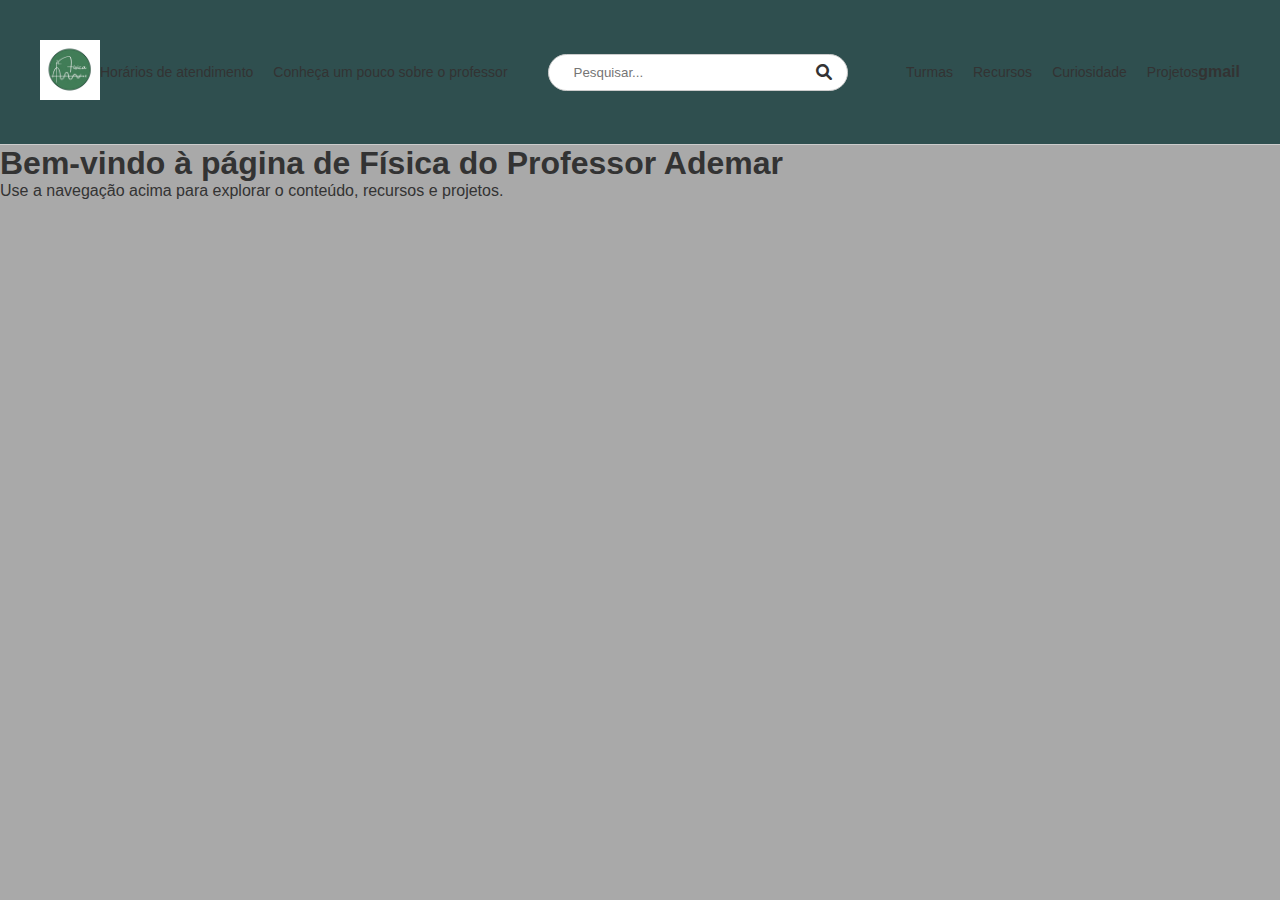
<file: ademar/index.html>
<!DOCTYPE html>
<html lang="pt-BR">
<head>
    <meta charset="UTF-8">
    <meta name="viewport" content="width=device-width, initial-scale=1.0">
    <title>Física - Professor Ademar</title>
    <link rel="stylesheet" href="https://cdnjs.cloudflare.com/ajax/libs/font-awesome/6.0.0-beta3/css/all.min.css">
    
    <style>
        :root {
            --color-dark-green: #2F4F4F; 
            --color-medium-gray: #A9A9A9; 
            --color-light-gray: #DCDCDC; 
            --color-text-dark: #333;
            --color-text-light: #fff;
            --color-green-accent: #556B2F; 
            --font-main: 'Arial', sans-serif;
        }

        * {
            margin: 0;
            padding: 0;
            box-sizing: border-box;
        }

        body {
            font-family: var(--font-main);
            background-color: var(--color-medium-gray);
            color: var(--color-text-dark);
        }

        

        header {
            background-color: var(--color-medium-gray);
            padding: 10px 40px;
            border-bottom: 1px solid #ccc; 

        .header-content {
            display: flex;
            justify-content: space-between;
            align-items: center;
        }

        .logo {
            height: 60px;
        }

        .contact-info {
            font-weight: bold;
            color: var(--color-text-dark);
        }

        nav ul {
            list-style: none;
            display: flex;
            gap: 20px;
        }

        nav a {
            text-decoration: none;
            color: var(--color-text-dark);
            font-size: 14px;
            padding: 5px 0;
            transition: color 0.3s;
        }

        nav a:hover {
            color: var(--color-dark-green);
            border-bottom: 2px solid var(--color-dark-green);
        }

        .nav-left { margin-right: 40px; }
        .nav-right { margin-left: auto; } 

       
        .search-bar {
            position: relative;
            background-color: white;
            border-radius: 20px;
            padding: 5px 15px;
            border: 1px solid #ccc;
            display: flex;
            align-items: center;
            width: 300px; 
        }

        .search-bar input {
            border: none;
            outline: none;
            flex-grow: 1;
            padding: 5px 10px;
        }

        .search-icon {
            color: var(--color-text-dark);
            font-size: 16px;
        }

      
        .main-dark-section {
            background-color: var(--color-dark-green);
            min-height: 80vh;
            padding: 40px;
            color: var(--color-text-light);
            display: flex;
            flex-direction: column;
            align-items: center;
            justify-content: center;
        }

            padding: 40px;
            background-color: var(--color-dark-green); 
        }

        .section-header {
            background-color: var(--color-medium-gray);
            color: var(--color-text-dark);
            padding: 15px 30px;
            border-radius: 30px;
            text-align: center;
            font-size: 24px;
            font-weight: bold;
            margin-bottom: 30px;
            display: inline-block;
        }

        .professor-section {
            display: flex;
            gap: 30px;
            align-items: flex-start;
            max-width: 1000px;
            margin: 0 auto;
        }

        .professor-photo-box {
            border: 5px solid white;
            border-radius: 10px;
            overflow: hidden;
            width: 40%;
        }

        .professor-photo-box img {
            width: 100%;
            height: auto;
            display: block;
        }

        .professor-info-box {
            background-color: white;
            border-radius: 15px;
            padding: 30px;
            width: 60%;
        }

        .professor-info-box ul {
            list-style-type: disc;
            margin-left: 20px;
            padding-top: 10px;
        }

        .contact-section {
            display: flex;
            gap: 15px;
            margin-top: 20px;
        }

        .contact-section div {
            padding: 10px 20px;
            border-radius: 20px;
            font-weight: bold;
            text-align: center;
            cursor: pointer;
        }

        .contact-section .info-box {
            background-color: var(--color-medium-gray);
        }

        .contact-section .email-box {
            background-color: var(--color-medium-gray);
        }

        .turma-header {
            background-color: var(--color-green-accent);
            color: var(--color-text-light);
        }

        .article-container {
            display: flex;
            justify-content: space-around;
            gap: 20px;
            margin-top: 30px;
            text-align: center;
        }

        .article-card {
            flex: 1;
            max-width: 300px;
        }

        .article-title-box {
            display: flex;
            align-items: center;
            background-color: var(--color-dark-green);
            color: var(--color-text-light);
            border-radius: 10px;
            padding: 10px 15px;
            margin-bottom: 15px;
        }

        .article-title-box i {
            font-size: 20px;
            margin-right: 10px;
           
        }

        
        .article-content {
            background-color: white;
            color: var(--color-text-dark);
            padding: 20px;
            border-radius: 15px;
            text-align: left;
        }
    </style>
</head>
<body>

    <header>
        <div class="header-content">
            <div class="logo-area">
                <img src="logo.png" alt="Logotipo de Física" class="logo">
            </div>
            <nav class="nav-left">
                <ul>
                    <li><a href="atendimento.html">Horários de atendimento</a></li>
                    <li><a href="professor.html">Conheça um pouco sobre o professor</a></li>
                </ul>
            </nav>
            <div class="search-bar">
                <input type="text" placeholder="Pesquisar...">
                <i class="fas fa-search search-icon"></i>
            </div>
            <nav class="nav-right">
                <ul>
                    <li><a href="turmas.html">Turmas</a></li>
                    <li><a href="recursos.html">Recursos</a></li>
                    <li><a href="curiosidade.html">Curiosidade</a></li>
                    <li><a href="projetos.html">Projetos</a></li>
                </ul>
            </nav>
            <div class="contact-info">
                <span>gmail</span> 
            </div>
        </div>
    </header>

    <main class="main-dark-section">
        <h1>Bem-vindo à página de Física do Professor Ademar</h1>
        <p>Use a navegação acima para explorar o conteúdo, recursos e projetos.</p>
    </main>

    </body>
</html>
</file>
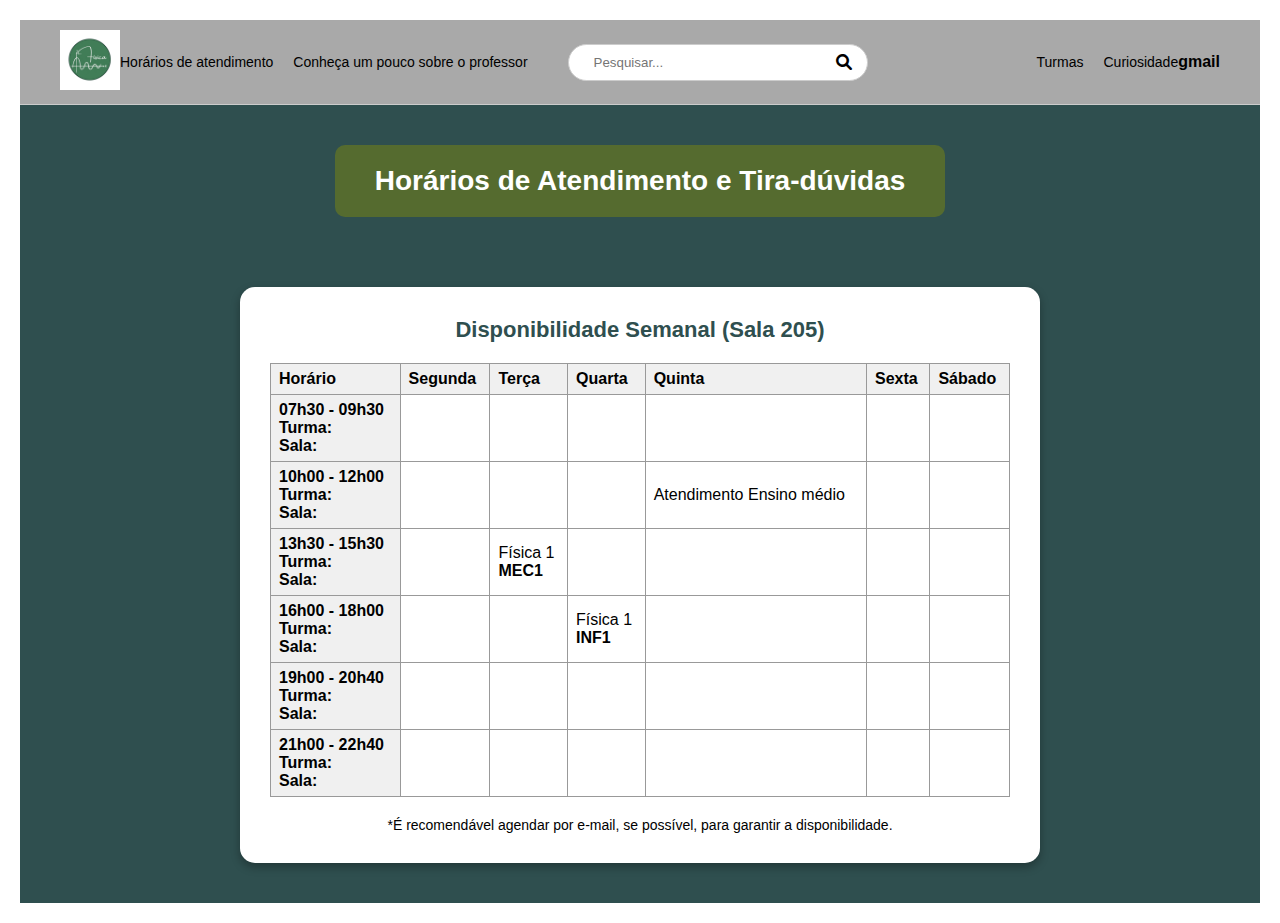
<file: ademar/atendimento.html>
<!DOCTYPE html>
<html lang="pt-BR">
<head>
    <meta charset="UTF-8">
    <meta name="viewport" content="width=device-width, initial-scale=1.0">
    <title>Atendimento - Física - Professor Ademar</title>
    <link rel="stylesheet" href="https://cdnjs.cloudflare.com/ajax/libs/font-awesome/6.0.0-beta3/css/all.min.css">
    <link rel="stylesheet" href="./style_horario.css">
    <style>
      
        :root {
            --color-dark-green: #2F4F4F; 
            --color-medium-gray: #A9A9A9; 
            --color-secundaria:var(--color-dark-green)
            --color-text-dark: #333;
            --color-text-light: #fff;
            --color-green-accent: #556B2F; 
            --font-main: 'Arial', sans-serif;
        }

        * {
            margin: 0;
            padding: 0;
            box-sizing: border-box;
        }

        body {
            font-family: var(--font-main);
            background-color: var(--color-secundaria);
            color: var(--color-text-dark);
        }


        header {
            background-color: var(--color-medium-gray);
            padding: 10px 40px;
            border-bottom: 1px solid #ccc;
        }

        .header-content {
            display: flex;
            justify-content: space-between;
            align-items: center;
        }

        .logo {
            height: 60px;
        }

        .contact-info {
            font-weight: bold;
            color: var(--color-text-dark);
        }

        nav ul {
            list-style: none;
            display: flex;
            gap: 20px;
        }

        nav a {
            text-decoration: none;
            color: var(--color-text-dark);
            font-size: 14px;
            padding: 5px 0;
            transition: color 0.3s;
        }

        nav a:hover {
            color: var(--color-dark-green);
            border-bottom: 2px solid var(--color-dark-green);
        }

        .nav-left { margin-right: 40px; }
        .nav-right { margin-left: auto; }

       
        .search-bar {
            position: relative;
            background-color: white;
            border-radius: 20px;
            padding: 5px 15px;
            border: 1px solid #ccc;
            display: flex;
            align-items: center;
            width: 300px;
        }

        .search-bar input {
            border: none;
            outline: none;
            flex-grow: 1;
            padding: 5px 10px;
        }

        .search-icon {
            color: var(--color-text-dark);
            font-size: 16px;
        }

       
        .main-content {
            background-color: var(--color-dark-green);
            min-height: 85vh; 
            padding: 40px;
            display: flex; 
            flex-direction: column;
            align-items: center;
        }

      

        .section-header {
            background-color: var(--color-medium-gray);
            color: var(--color-text-dark);
            padding: 15px 30px;
            border-radius: 30px;
            text-align: center;
            font-size: 24px;
            font-weight: bold;
            margin-bottom: 30px;
            display: inline-block;
        }
        
       
        .atendimento-header-section {
            margin-bottom: 40px;
        }
        
        .atendimento-header {
            background-color: var(--color-green-accent);
            color: var(--color-text-light);
            padding: 20px 40px;
            border-radius: 10px;
            font-size: 28px;
            text-align: center;
        }

        .schedule-box {
            background-color: white;
            padding: 30px;
            border-radius: 15px;
            box-shadow: 0 4px 10px rgba(0, 0, 0, 0.3);
            max-width: 800px; 
            width: 90%;
            margin-top: 20px;
        }
        
        .schedule-title {
            color: var(--color-dark-green);
            text-align: center;
            margin-bottom: 20px;
            font-size: 22px;
        }

        .schedule-table {
            width: 100%;
            border-collapse: collapse; 
        }

        .schedule-table th, .schedule-table td {
            border: 1px solid var(--color-secundaria);
            padding: 15px;
            font-size: 16px;
        }

        .schedule-table th {
            background-color: var(--color-medium-gray);
            color: var(--color-text-dark);
            font-weight: bold;
            text-transform: uppercase;
        }

        .schedule-table tr:nth-child(even) {
            background-color: #f9f9f9; 
        }
        
        .schedule-table td.available {
            color: var(--color-dark-green);
            font-weight: bold;
        }
        
        .schedule-table td.unavailable {
            color: #8B0000; 
            font-style: italic;
        }
    </style>
</head>
<body>

    <header>
        <div class="header-content">
            <div class="logo-area">
                <img src="logo.png" alt="Logotipo de Física" class="logo">
            </div>
            <nav class="nav-left">
                <ul>
                    <li><a href="atendimento.html">Horários de atendimento</a></li>
                    <li><a href="professor.html">Conheça um pouco sobre o professor</a></li>
                </ul>
            </nav>
            <div class="search-bar">
                <input type="text" placeholder="Pesquisar...">
                <i class="fas fa-search search-icon"></i>
            </div>
            <nav class="nav-right">
                <ul>
                    <li><a href="turmas.html">Turmas</a></li>
                    <li><a href="curiosidade.html">Curiosidade</a></li>
                </ul>
            </nav>
            <div class="contact-info">
                <span>gmail</span>
            </div>
        </div>
    </header>

    <main class="main-content">
        <div class="atendimento-header-section">
            <h1 class="atendimento-header">Horários de Atendimento e Tira-dúvidas</h1>
        </div>
        <div class="schedule-box">
            <h2 class="schedule-title">Disponibilidade Semanal (Sala 205)</h2>
            <table id="quadro-horarios">
                <thead>
                <tr>
                    <th>Horário</th>
                    <th>Segunda</th>
                    <th>Terça</th>
                    <th>Quarta</th>
                    <th>Quinta</th>
                    <th>Sexta</th>
                    <th>Sábado</th>
                </tr>
                </thead>
                <tbody>
                    <!-- Cada linha representa um intervalo fixo -->
                        <tr data-intervalo="07:30-09:30">
                            <th class="hora">
                            07h30 - 09h30<br>
                            <span class="rotulo">Turma:</span><br>
                            <span class="rotulo">Sala:</span>
                            </th>
                            <td data-dia="Segunda-feira"></td>
                            <td data-dia="Terça-feira"></td>
                            <td data-dia="Quarta-feira"></td>
                            <td data-dia="Quinta-feira"></td>
                            <td data-dia="Sexta-feira"></td>
                            <td data-dia="Sábado"></td>
                        </tr>

                        <tr data-intervalo="10:00-12:00">
                            <th class="hora">
                            10h00 - 12h00<br>
                            <span class="rotulo">Turma:</span><br>
                            <span class="rotulo">Sala:</span>
                            </th>
                            <td data-dia="Segunda-feira"></td>
                            <td data-dia="Terça-feira"></td>
                            <td data-dia="Quarta-feira"></td>
                            <td data-dia="Quinta-feira"></td>
                            <td data-dia="Sexta-feira"></td>
                            <td data-dia="Sábado"></td>
                        </tr>

                        <tr data-intervalo="13:30-15:30">
                            <th class="hora">
                            13h30 - 15h30<br>
                            <span class="rotulo">Turma:</span><br>
                            <span class="rotulo">Sala:</span>
                            </th>
                            <td data-dia="Segunda-feira"></td>
                            <td data-dia="Terça-feira"></td>
                            <td data-dia="Quarta-feira"></td>
                            <td data-dia="Quinta-feira"></td>
                            <td data-dia="Sexta-feira"></td>
                            <td data-dia="Sábado"></td>
                        </tr>

                        <tr data-intervalo="16:00-18:00">
                            <th class="hora">
                            16h00 - 18h00<br>
                            <span class="rotulo">Turma:</span><br>
                            <span class="rotulo">Sala:</span>
                            </th>
                            <td data-dia="Segunda-feira"></td>
                            <td data-dia="Terça-feira"></td>
                            <td data-dia="Quarta-feira"></td>
                            <td data-dia="Quinta-feira"></td>
                            <td data-dia="Sexta-feira"></td>
                            <td data-dia="Sábado"></td>
                        </tr>

                        <tr data-intervalo="19:00-20:40">
                            <th class="hora">
                            19h00 - 20h40<br>
                            <span class="rotulo">Turma:</span><br>
                            <span class="rotulo">Sala:</span>
                            </th>
                            <td data-dia="Segunda-feira"></td>
                            <td data-dia="Terça-feira"></td>
                            <td data-dia="Quarta-feira"></td>
                            <td data-dia="Quinta-feira"></td>
                            <td data-dia="Sexta-feira"></td>
                            <td data-dia="Sábado"></td>
                        </tr>

                        <tr data-intervalo="21:00-22:40">
                            <th class="hora">
                            21h00 - 22h40<br>
                            <span class="rotulo">Turma:</span><br>
                            <span class="rotulo">Sala:</span>
                            </th>
                            <td data-dia="Segunda-feira"></td>
                            <td data-dia="Terça-feira"></td>
                            <td data-dia="Quarta-feira"></td>
                            <td data-dia="Quinta-feira"></td>
                            <td data-dia="Sexta-feira"></td>
                            <td data-dia="Sábado"></td>
                        </tr>
                </tbody>
            </table>

            <p style="text-align: center; margin-top: 20px; font-size: 14px; color: var(--color-text-dark);">
                *É recomendável agendar por e-mail, se possível, para garantir a disponibilidade.
            </p>
        </div>
    </main>
<script src="../scripts/horario_prof.js"></script>
</body>
</html>
</file>
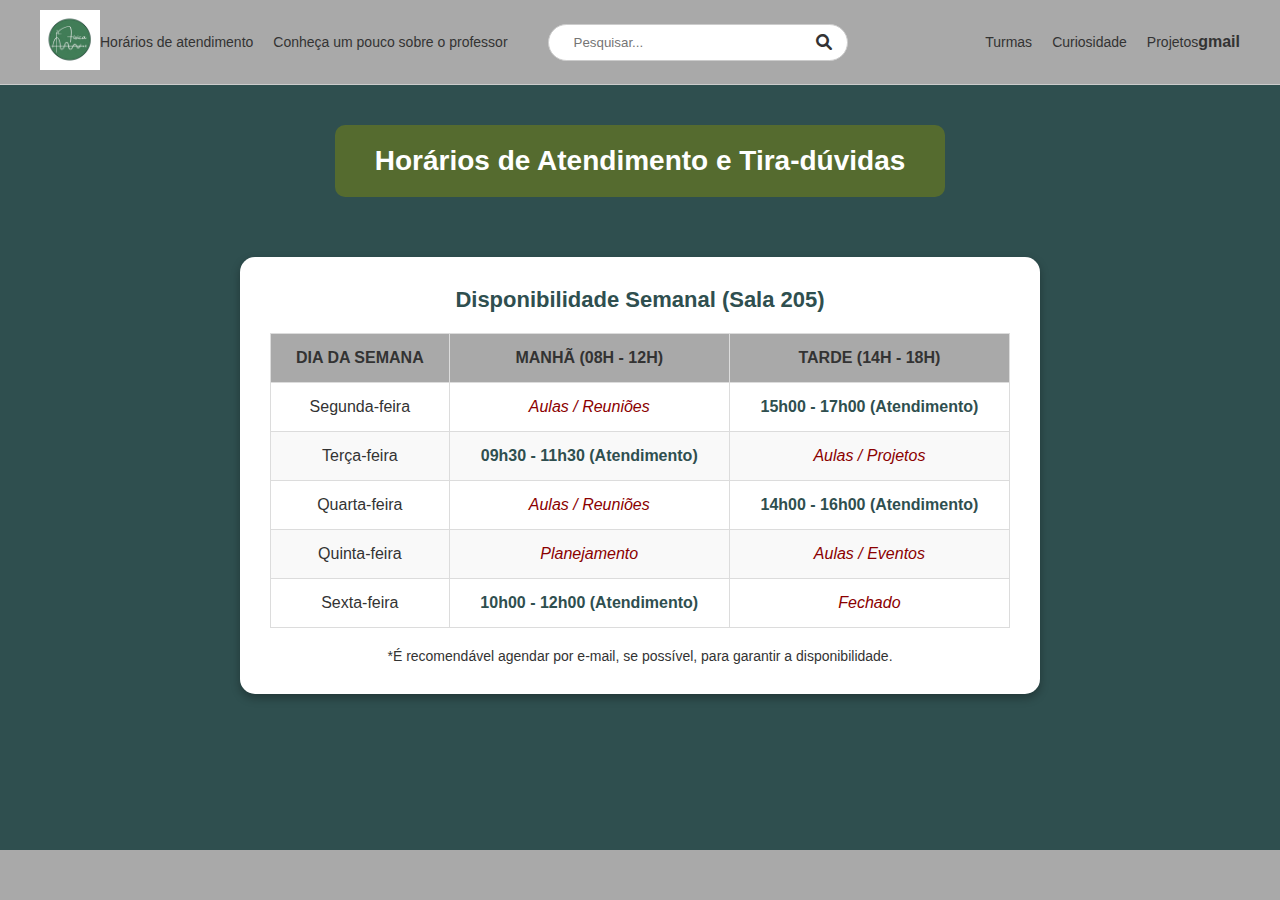
<file: ademar/curiosidade.html>
<!DOCTYPE html>
<html lang="pt-BR">
<head>
    <meta charset="UTF-8">
    <meta name="viewport" content="width=device-width, initial-scale=1.0">
    <title>Atendimento - Física - Professor Ademar</title>
    <link rel="stylesheet" href="https://cdnjs.cloudflare.com/ajax/libs/font-awesome/6.0.0-beta3/css/all.min.css">
    
    <style>
        
        :root {
            --color-dark-green: #2F4F4F; 
            --color-medium-gray: #A9A9A9; 
            --color-light-gray: #DCDCDC; 
            --color-text-dark: #333;
            --color-text-light: #fff;
            --color-green-accent: #556B2F; 
            --font-main: 'Arial', sans-serif;
        }

        * {
            margin: 0;
            padding: 0;
            box-sizing: border-box;
        }

        body {
            font-family: var(--font-main);
            background-color: var(--color-medium-gray);
            color: var(--color-text-dark);
        }

        header {
            background-color: var(--color-medium-gray);
            padding: 10px 40px;
            border-bottom: 1px solid #ccc;
        }

        .header-content {
            display: flex;
            justify-content: space-between;
            align-items: center;
        }

        .logo {
            height: 60px;
        }

        .contact-info {
            font-weight: bold;
            color: var(--color-text-dark);
        }

        nav ul {
            list-style: none;
            display: flex;
            gap: 20px;
        }

        nav a {
            text-decoration: none;
            color: var(--color-text-dark);
            font-size: 14px;
            padding: 5px 0;
            transition: color 0.3s;
        }

        nav a:hover {
            color: var(--color-dark-green);
            border-bottom: 2px solid var(--color-dark-green);
        }

        .nav-left { margin-right: 40px; }
        .nav-right { margin-left: auto; }

      
        .search-bar {
            position: relative;
            background-color: white;
            border-radius: 20px;
            padding: 5px 15px;
            border: 1px solid #ccc;
            display: flex;
            align-items: center;
            width: 300px;
        }

        .search-bar input {
            border: none;
            outline: none;
            flex-grow: 1;
            padding: 5px 10px;
        }

        .search-icon {
            color: var(--color-text-dark);
            font-size: 16px;
        }

        
        .main-content {
            background-color: var(--color-dark-green);
            min-height: 85vh; 
            padding: 40px;
            display: flex; 
            flex-direction: column;
            align-items: center;
        }


        .section-header {
            background-color: var(--color-medium-gray);
            color: var(--color-text-dark);
            padding: 15px 30px;
            border-radius: 30px;
            text-align: center;
            font-size: 24px;
            font-weight: bold;
            margin-bottom: 30px;
            display: inline-block;
        }
        
      
        .atendimento-header-section {
            margin-bottom: 40px;
        }
        
        .atendimento-header {
            background-color: var(--color-green-accent);
            color: var(--color-text-light);
            padding: 20px 40px;
            border-radius: 10px;
            font-size: 28px;
            text-align: center;
        }

        .schedule-box {
            background-color: white;
            padding: 30px;
            border-radius: 15px;
            box-shadow: 0 4px 10px rgba(0, 0, 0, 0.3);
            max-width: 800px;
            width: 90%;
            margin-top: 20px;
        }
        
        .schedule-title {
            color: var(--color-dark-green);
            text-align: center;
            margin-bottom: 20px;
            font-size: 22px;
        }

        .schedule-table {
            width: 100%;
            border-collapse: collapse; 
            text-align: center;
        }

        .schedule-table th, .schedule-table td {
            border: 1px solid var(--color-light-gray);
            padding: 15px;
            font-size: 16px;
        }

        .schedule-table th {
            background-color: var(--color-medium-gray);
            color: var(--color-text-dark);
            font-weight: bold;
            text-transform: uppercase;
        }

        .schedule-table tr:nth-child(even) {
            background-color: #f9f9f9; 
        }
        
        .schedule-table td.available {
            color: var(--color-dark-green);
            font-weight: bold;
        }
        
        .schedule-table td.unavailable {
            color: #8B0000; 
            font-style: italic;
        }
    </style>
</head>
<body>

    <header>
        <div class="header-content">
            <div class="logo-area">
                <img src="logo.png" alt="Logotipo de Física" class="logo">
            </div>
            <nav class="nav-left">
                <ul>
                    <li><a href="atendimento.html">Horários de atendimento</a></li>
                    <li><a href="professor.html">Conheça um pouco sobre o professor</a></li>
                </ul>
            </nav>
            <div class="search-bar">
                <input type="text" placeholder="Pesquisar...">
                <i class="fas fa-search search-icon"></i>
            </div>
            <nav class="nav-right">
                <ul>
                    <li><a href="turmas.html">Turmas</a></li>
                    <li><a href="curiosidade.html">Curiosidade</a></li>
                    <li><a href="projetos.html">Projetos</a></li>
                </ul>
            </nav>
            <div class="contact-info">
                <span>gmail</span>
            </div>
        </div>
    </header>

    <main class="main-content">
        <div class="atendimento-header-section">
            <h1 class="atendimento-header">Horários de Atendimento e Tira-dúvidas</h1>
        </div>

        <div class="schedule-box">
            <h2 class="schedule-title">Disponibilidade Semanal (Sala 205)</h2>
            
            <table class="schedule-table">
                <thead>
                    <tr>
                        <th>Dia da Semana</th>
                        <th>Manhã (08h - 12h)</th>
                        <th>Tarde (14h - 18h)</th>
                    </tr>
                </thead>
                <tbody>
                    <tr>
                        <td>Segunda-feira</td>
                        <td class="unavailable">Aulas / Reuniões</td>
                        <td class="available">15h00 - 17h00 (Atendimento)</td>
                    </tr>
                    <tr>
                        <td>Terça-feira</td>
                        <td class="available">09h30 - 11h30 (Atendimento)</td>
                        <td class="unavailable">Aulas / Projetos</td>
                    </tr>
                    <tr>
                        <td>Quarta-feira</td>
                        <td class="unavailable">Aulas / Reuniões</td>
                        <td class="available">14h00 - 16h00 (Atendimento)</td>
                    </tr>
                    <tr>
                        <td>Quinta-feira</td>
                        <td class="unavailable">Planejamento</td>
                        <td class="unavailable">Aulas / Eventos</td>
                    </tr>
                    <tr>
                        <td>Sexta-feira</td>
                        <td class="available">10h00 - 12h00 (Atendimento)</td>
                        <td class="unavailable">Fechado</td>
                    </tr>
                </tbody>
            </table>
            
            <p style="text-align: center; margin-top: 20px; font-size: 14px; color: var(--color-text-dark);">
                *É recomendável agendar por e-mail, se possível, para garantir a disponibilidade.
            </p>
        </div>
    </main>

</body>
</html>
</file>
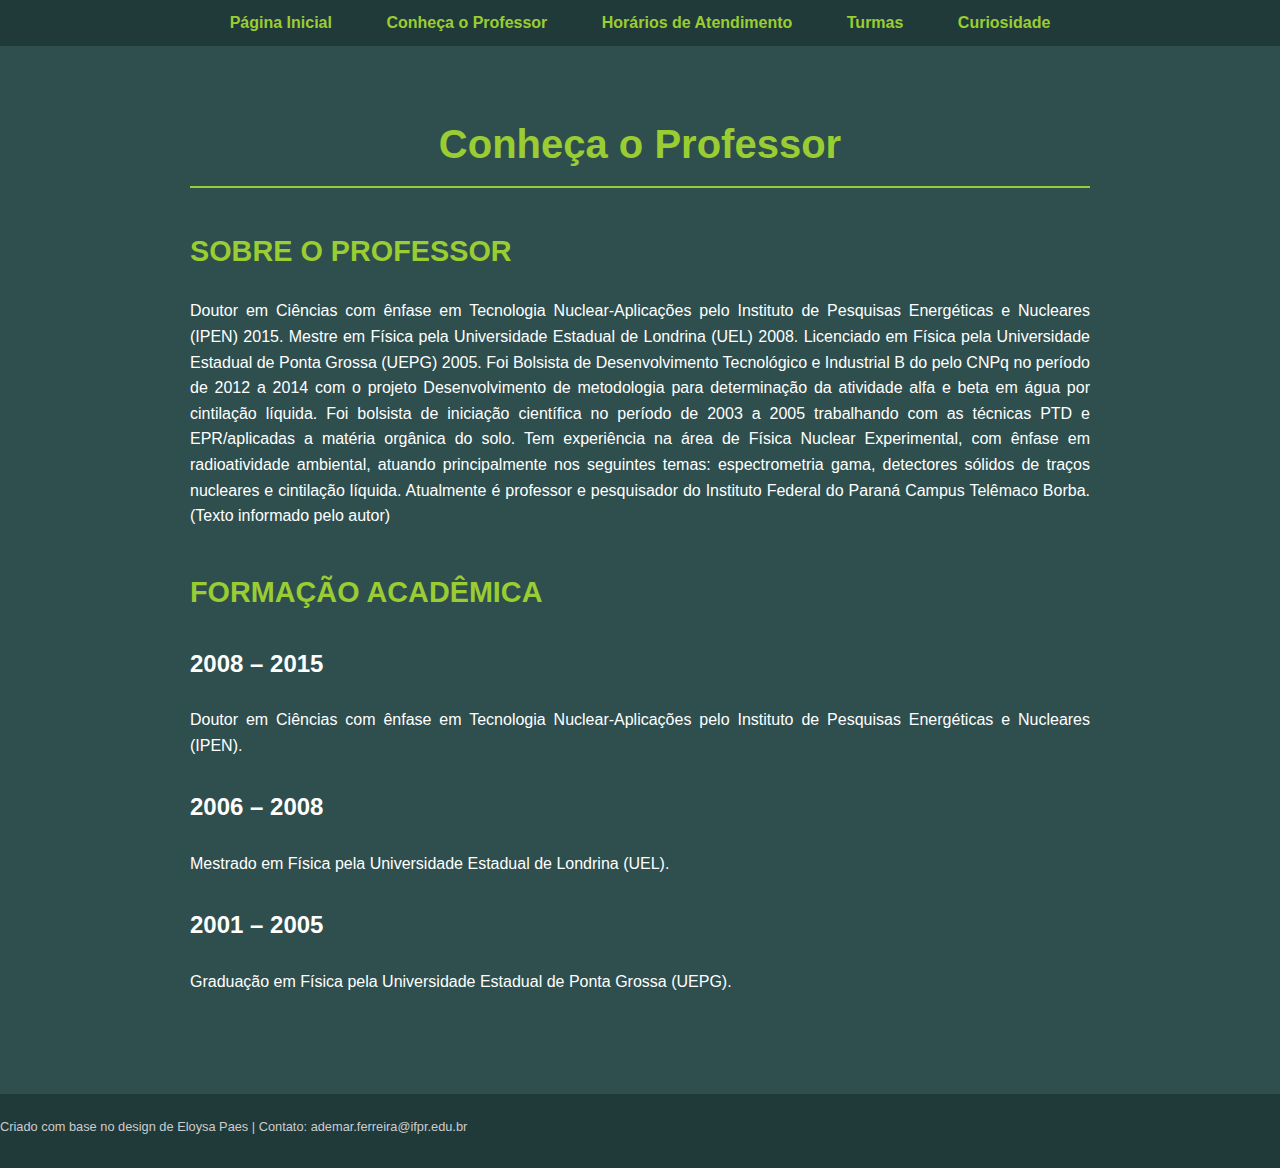
<file: ademar/professor.html>
<!DOCTYPE html>
<html lang="pt-br">
<head>
    <meta charset="UTF-8">
    <meta name="viewport" content="width=device-width, initial-scale=1.0">
    <title>Professor Ademar - Perfil Profissional</title>
    <link rel="stylesheet" href="style.css">
</head>
<body>
    <header>
        <nav>
            <a href="index.html">Página Inicial</a>
            <a href="professor.html">Conheça o Professor</a>
            <a href="atendimento.html">Horários de Atendimento</a>
            <a href="turmas.html">Turmas</a>
            <a href="curiosidade.html">Curiosidade</a>
        </nav>
    </header>

    <main>
        <section class="content-box">
            <h1>Conheça o Professor</h1>
            
            <article id="sobre">
                <h2>SOBRE O PROFESSOR</h2>
                 <p>Doutor em Ciências com ênfase em Tecnologia Nuclear-Aplicações pelo Instituto de Pesquisas Energéticas e Nucleares (IPEN) 2015. Mestre em Física pela Universidade Estadual de Londrina (UEL) 2008. Licenciado em Física pela Universidade Estadual de Ponta Grossa (UEPG) 2005. Foi Bolsista de Desenvolvimento Tecnológico e Industrial B do pelo CNPq no período de 2012 a 2014 com o projeto Desenvolvimento de metodologia para determinação da atividade alfa e beta em água por cintilação líquida. Foi bolsista de iniciação científica no período de 2003 a 2005 trabalhando com as técnicas PTD e EPR/aplicadas a matéria orgânica do solo. Tem experiência na área de Física Nuclear Experimental, com ênfase em radioatividade ambiental, atuando principalmente nos seguintes temas: espectrometria gama, detectores sólidos de traços nucleares e cintilação líquida. Atualmente é professor e pesquisador do Instituto Federal do Paraná Campus Telêmaco Borba. (Texto informado pelo autor)</p>
            </article>

            <article id="formacao">
                <h2>FORMAÇÃO ACADÊMICA</h2>
                 <div class="formacao-item">
                    <h3>2008 – 2015</h3>
                    <p>Doutor em Ciências com ênfase em Tecnologia Nuclear-Aplicações pelo Instituto de Pesquisas Energéticas e Nucleares (IPEN).</p>
                </div>
                
                <div class="formacao-item">
                    <h3>2006 – 2008</h3>
                    <p>Mestrado em Física pela Universidade Estadual de Londrina (UEL).</p>
                </div>
                
                <div class="formacao-item">
                    <h3>2001 – 2005</h3>
                    <p>Graduação em Física pela Universidade Estadual de Ponta Grossa (UEPG).</p>
                </div>
                            </article>
        </section>
    </main>

    <footer>
        <p>Criado com base no design de Eloysa Paes | Contato: ademar.ferreira@ifpr.edu.br</p>
    </footer>
</body>
</html>
</file>
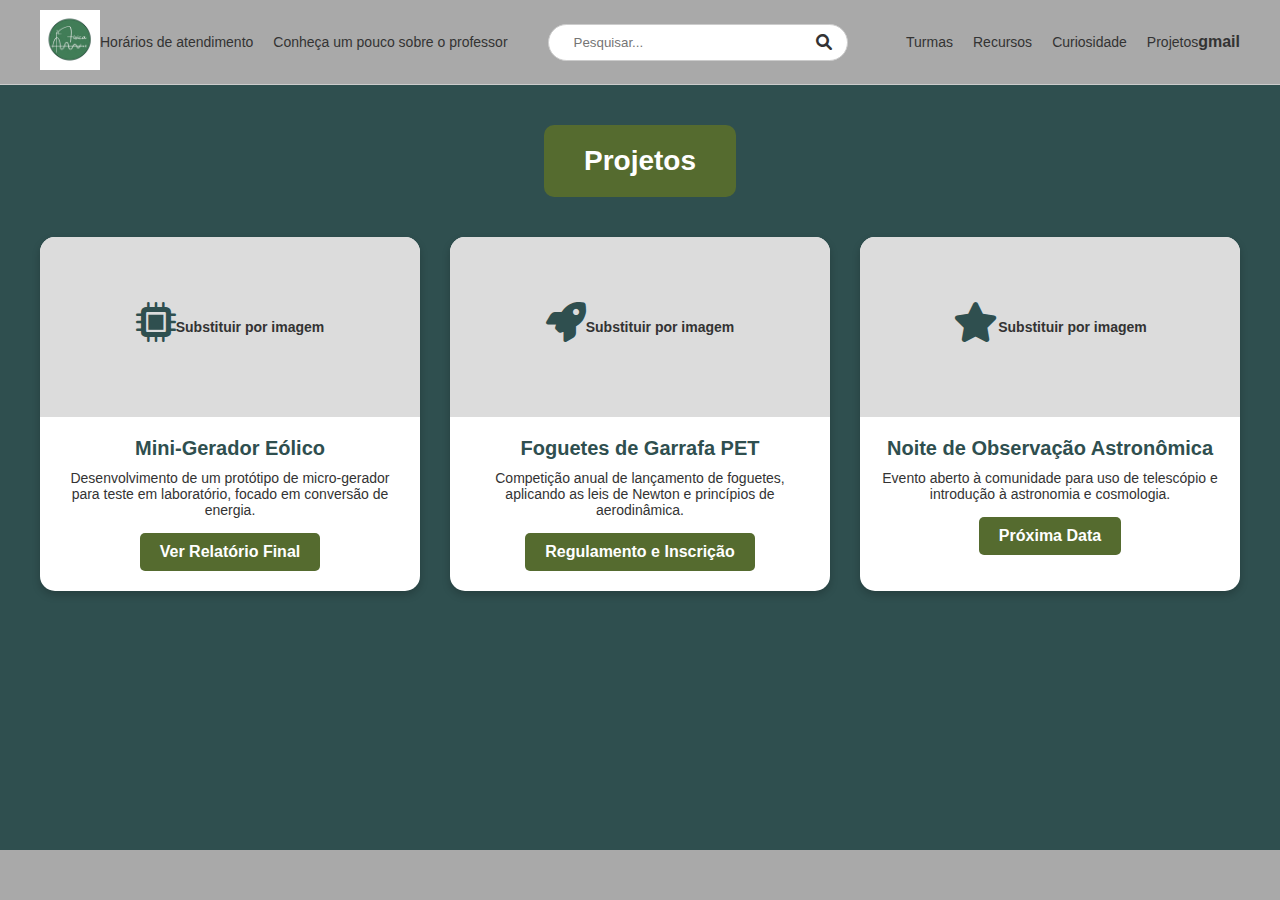
<file: ademar/projetos.html>
<!DOCTYPE html>
<html lang="pt-BR">
<head>
    <meta charset="UTF-8">
    <meta name="viewport" content="width=device-width, initial-scale=1.0">
    <title>Projetos - Física - Professor Ademar</title>
    <link rel="stylesheet" href="https://cdnjs.cloudflare.com/ajax/libs/font-awesome/6.0.0-beta3/css/all.min.css">
    
    <style>
      
        :root {
            --color-dark-green: #2F4F4F; 
            --color-medium-gray: #A9A9A9; 
            --color-light-gray: #DCDCDC; 
            --color-text-dark: #333;
            --color-text-light: #fff;
            --color-green-accent: #556B2F; 
            --font-main: 'Arial', sans-serif;
        }

        * {
            margin: 0;
            padding: 0;
            box-sizing: border-box;
        }

        body {
            font-family: var(--font-main);
            background-color: var(--color-medium-gray);
            color: var(--color-text-dark);
        }

        header {
            background-color: var(--color-medium-gray);
            padding: 10px 40px;
            border-bottom: 1px solid #ccc;
        }

        .header-content {
            display: flex;
            justify-content: space-between;
            align-items: center;
        }

        .logo {
            height: 60px;
        }

        .contact-info {
            font-weight: bold;
            color: var(--color-text-dark);
        }

        nav ul {
            list-style: none;
            display: flex;
            gap: 20px;
        }

        nav a {
            text-decoration: none;
            color: var(--color-text-dark);
            font-size: 14px;
            padding: 5px 0;
            transition: color 0.3s;
        }

        nav a:hover {
            color: var(--color-dark-green);
            border-bottom: 2px solid var(--color-dark-green);
        }

        .nav-left { margin-right: 40px; }
        .nav-right { margin-left: auto; }

        .search-bar {
            position: relative;
            background-color: white;
            border-radius: 20px;
            padding: 5px 15px;
            border: 1px solid #ccc;
            display: flex;
            align-items: center;
            width: 300px;
        }

        .search-bar input {
            border: none;
            outline: none;
            flex-grow: 1;
            padding: 5px 10px;
        }

        .search-icon {
            color: var(--color-text-dark);
            font-size: 16px;
        }

        .main-content {
            background-color: var(--color-dark-green);
            min-height: 85vh; 
            padding: 40px;
        }

        .section-header {
            background-color: var(--color-medium-gray);
            color: var(--color-text-dark);
            padding: 15px 30px;
            border-radius: 30px;
            text-align: center;
            font-size: 24px;
            font-weight: bold;
            margin-bottom: 30px;
            display: inline-block;
        }

       
        .projetos-header-section {
            display: flex;
            justify-content: center;
            margin-bottom: 40px;
        }
        
        .projetos-header {
            background-color: var(--color-green-accent); 
            color: var(--color-text-light);
            padding: 20px 40px;
            border-radius: 10px;
            font-size: 28px;
            text-align: center;
        }

        .projects-grid {
            display: grid;
            grid-template-columns: repeat(auto-fit, minmax(300px, 1fr));
            gap: 30px;
            max-width: 1200px;
            margin: 0 auto;
        }

        .project-card {
            background-color: white;
            border-radius: 15px;
            overflow: hidden;
            box-shadow: 0 4px 8px rgba(0, 0, 0, 0.2);
            text-align: center;
            transition: transform 0.3s;
        }

        .project-card:hover {
            transform: translateY(-5px);
            box-shadow: 0 6px 12px rgba(0, 0, 0, 0.4);
        }

        .project-image-placeholder {
            height: 180px; 
            background-color: var(--color-light-gray);
            display: flex;
            align-items: center;
            justify-content: center;
            color: var(--color-text-dark);
            font-weight: bold;
            font-size: 14px;
        }
        
        .project-image-placeholder i {
            font-size: 40px;
            margin-bottom: 10px;
            color: var(--color-dark-green);
        }

        .project-content {
            padding: 20px;
        }

        .project-content h3 {
            color: var(--color-dark-green);
            margin-bottom: 10px;
            font-size: 20px;
        }

        .project-content p {
            font-size: 14px;
            color: var(--color-text-dark);
            margin-bottom: 15px;
        }

        .project-link {
            display: inline-block;
            background-color: var(--color-green-accent);
            color: var(--color-text-light);
            padding: 10px 20px;
            text-decoration: none;
            border-radius: 5px;
            font-weight: bold;
            transition: background-color 0.3s;
        }

        .project-link:hover {
            background-color: #435824; 
        }
        
       
        .resource-title-box {
            background-color: var(--color-dark-green);
            color: var(--color-text-light);
            padding: 15px 20px;
            font-size: 20px;
            font-weight: bold;
            display: flex;
            align-items: center;
        } 
        
        .resource-title-box i {
            margin-right: 15px;
            font-size: 24px;
        }
    </style>
</head>
<body>

    <header>
        <div class="header-content">
            <div class="logo-area">
                <img src="logo.png" alt="Logotipo de Física" class="logo">
            </div>
            <nav class="nav-left">
                <ul>
                    <li><a href="atendimento.html">Horários de atendimento</a></li>
                    <li><a href="professor.html">Conheça um pouco sobre o professor</a></li>
                </ul>
            </nav>
            <div class="search-bar">
                <input type="text" placeholder="Pesquisar...">
                <i class="fas fa-search search-icon"></i>
            </div>
            <nav class="nav-right">
                <ul>
                    <li><a href="turmas.html">Turmas</a></li>
                    <li><a href="recursos.html">Recursos</a></li>
                    <li><a href="curiosidade.html">Curiosidade</a></li>
                    <li><a href="projetos.html">Projetos</a></li>
                </ul>
            </nav>
            <div class="contact-info">
                <span>gmail</span>
            </div>
        </div>
    </header>

    <main class="main-content">
        <div class="projetos-header-section">
            <h1 class="projetos-header">Projetos </h1>
        </div>

        <div class="projects-grid">
            
            <div class="project-card">
                <div class="project-image-placeholder">
                    <i class="fas fa-microchip"></i>
                    <p>Substituir por imagem</p>
                </div>
                <div class="project-content">
                    <h3>Mini-Gerador Eólico</h3>
                    <p>Desenvolvimento de um protótipo de micro-gerador para teste em laboratório, focado em conversão de energia.</p>
                    <a href="#" class="project-link">Ver Relatório Final</a>
                </div>
            </div>

            <div class="project-card">
                <div class="project-image-placeholder">
                    <i class="fas fa-rocket"></i>
                    <p>Substituir por imagem</p>
                </div>
                <div class="project-content">
                    <h3>Foguetes de Garrafa PET</h3>
                    <p>Competição anual de lançamento de foguetes, aplicando as leis de Newton e princípios de aerodinâmica.</p>
                    <a href="#" class="project-link">Regulamento e Inscrição</a>
                </div>
            </div>

            <div class="project-card">
                <div class="project-image-placeholder">
                    <i class="fas fa-star"></i>
                    <p>Substituir por imagem</p>
                </div>
                <div class="project-content">
                    <h3>Noite de Observação Astronômica</h3>
                    <p>Evento aberto à comunidade para uso de telescópio e introdução à astronomia e cosmologia.</p>
                    <a href="#" class="project-link">Próxima Data</a>
                </div>
            </div>
            
        </div>
    </main>

</body>
</html>
</file>
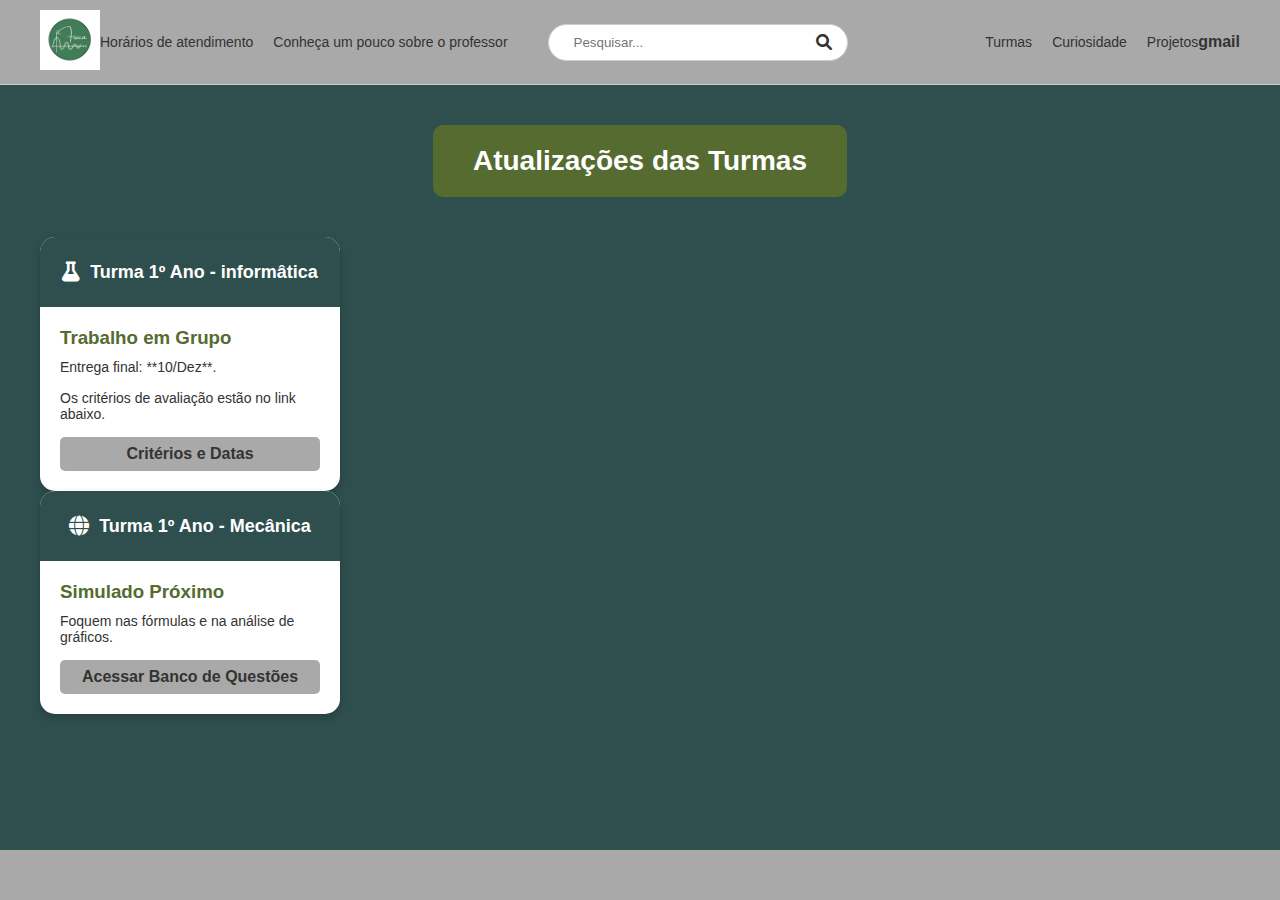
<file: ademar/turmas.html>
<!DOCTYPE html>
<html lang="pt-BR">
<head>
    <meta charset="UTF-8">
    <meta name="viewport" content="width=device-width, initial-scale=1.0">
    <title>Turmas - Física - Professor Ademar</title>
    <link rel="stylesheet" href="https://cdnjs.cloudflare.com/ajax/libs/font-awesome/6.0.0-beta3/css/all.min.css">
    
    <style>
       
        :root {
            --color-dark-green: #2F4F4F;
            --color-medium-gray: #A9A9A9; 
            --color-light-gray: #DCDCDC; 
            --color-text-dark: #333;
            --color-text-light: #fff;
            --color-green-accent: #556B2F; 
            --font-main: 'Arial', sans-serif;
        }

        * {
            margin: 0;
            padding: 0;
            box-sizing: border-box;
        }

        body {
            font-family: var(--font-main);
            background-color: var(--color-medium-gray);
            color: var(--color-text-dark);
        }


        header {
            background-color: var(--color-medium-gray);
            padding: 10px 40px;
            border-bottom: 1px solid #ccc;
        }

        .header-content {
            display: flex;
            justify-content: space-between;
            align-items: center;
        }

        .logo {
            height: 60px;
        }

        .contact-info {
            font-weight: bold;
            color: var(--color-text-dark);
        }

        nav ul {
            list-style: none;
            display: flex;
            gap: 20px;
        }

        nav a {
            text-decoration: none;
            color: var(--color-text-dark);
            font-size: 14px;
            padding: 5px 0;
            transition: color 0.3s;
        }

        nav a:hover {
            color: var(--color-dark-green);
            border-bottom: 2px solid var(--color-dark-green);
        }

        .nav-left { margin-right: 40px; }
        .nav-right { margin-left: auto; }

        /* Barra de Pesquisa */
        .search-bar {
            position: relative;
            background-color: white;
            border-radius: 20px;
            padding: 5px 15px;
            border: 1px solid #ccc;
            display: flex;
            align-items: center;
            width: 300px;
        }

        .search-bar input {
            border: none;
            outline: none;
            flex-grow: 1;
            padding: 5px 10px;
        }

        .search-icon {
            color: var(--color-text-dark);
            font-size: 16px;
        }

       
        .main-content {
            background-color: var(--color-dark-green);
            min-height: 85vh; 
            padding: 40px;
        }


        .section-header {
            background-color: var(--color-medium-gray);
            color: var(--color-text-dark);
            padding: 15px 30px;
            border-radius: 30px;
            text-align: center;
            font-size: 24px;
            font-weight: bold;
            margin-bottom: 30px;
            display: inline-block;
        }

        
        .turma-header-section {
            display: flex;
            justify-content: center;
            margin-bottom: 40px;
        }
        
        .turma-header {
            background-color: var(--color-green-accent); 
            color: var(--color-text-light);
            padding: 20px 40px;
            border-radius: 10px;
            font-size: 28px;
            text-align: center;
        }

        .article-container {
            display: flex;
            justify-content: center; 
            flex-wrap: wrap; 
            gap: 30px;
            margin-top: 30px;
            text-align: center;
        }

        .article-card {
            flex-basis: 300px; 
            max-width: 300px;
            background-color: white;
            border-radius: 15px;
            overflow: hidden;
            box-shadow: 0 4px 8px rgba(0, 0, 0, 0.2);
            transition: transform 0.3s;
        }
        
        .article-card:hover {
            transform: translateY(-5px);
            box-shadow: 0 6px 12px rgba(0, 0, 0, 0.3);
        }

        .article-title-box {
            display: flex;
            align-items: center;
            justify-content: center;
            background-color: var(--color-dark-green);
            color: var(--color-text-light);
            padding: 15px;
            font-weight: bold;
            font-size: 18px;
            height: 70px;
        }

        .article-title-box i {
            font-size: 20px;
            margin-right: 10px;
        }

        .article-content {
            color: var(--color-text-dark);
            padding: 20px;
            text-align: left;
        }
        
        .article-content h3 {
            margin-bottom: 10px;
            color: var(--color-green-accent);
        }

        .article-content p {
            font-size: 14px;
            margin-bottom: 15px;
        }

        .article-content a {
            display: block;
            text-align: center;
            padding: 8px;
            background-color: var(--color-medium-gray);
            color: var(--color-text-dark);
            text-decoration: none;
            border-radius: 5px;
            font-weight: bold;
            transition: background-color 0.3s;
        }

        .article-content a:hover {
            background-color: var(--color-dark-green);
            color: var(--color-text-light);
        }
    </style>
</head>
<body>

    <header>
        <div class="header-content">
            <div class="logo-area">
                <img src="logo.png" alt="Logotipo de Física" class="logo">
            </div>
            <nav class="nav-left">
                <ul>
                    <li><a href="atendimento.html">Horários de atendimento</a></li>
                    <li><a href="professor.html">Conheça um pouco sobre o professor</a></li>
                </ul>
            </nav>
            <div class="search-bar">
                <input type="text" placeholder="Pesquisar...">
                <i class="fas fa-search search-icon"></i>
            </div>
            <nav class="nav-right">
                <ul>
                    <li><a href="turmas.html">Turmas</a></li>
                    <li><a href="curiosidade.html">Curiosidade</a></li>
                    <li><a href="projetos.html">Projetos</a></li>
                </ul>
            </nav>
            <div class="contact-info">
                <span>gmail</span>
            </div>
        </div>
    </header>

    <main class="main-content">
        <div class="turma-header-section">
            <h1 class="turma-header">Atualizações das Turmas</h1>
        </div>

        <div class="article-container">
                </div>
            </div>
            <div class="article-card">
                <div class="article-title-box">
                    <i class="fas fa-flask"></i> Turma 1º Ano - informâtica
                </div>
                <div class="article-content">
                    <h3>Trabalho em Grupo</h3>
                    <p>Entrega final: **10/Dez**.</p>
                    <p>Os critérios de avaliação estão no link abaixo.</p>
                    <a href="1_informâtica.html">Critérios e Datas</a>
                </div>
            </div>

            <div class="article-card">
                <div class="article-title-box">
                    <i class="fas fa-globe"></i> Turma 1º Ano  - Mecânica
                </div>
                <div class="article-content">
                    <h3>Simulado Próximo</h3>
                    <p>Foquem nas fórmulas e na análise de gráficos.</p>
                    <a href="1_mecânica.html">Acessar Banco de Questões</a>
                </div>
            </div>

        </div>
    </main>

</body>
</html>
</file>
<file: ademar/style_horario.css>
body {
  font-family: Arial, sans-serif;
  margin: 20px;
}

h1 {
  margin-bottom: 10px;
}

table {
  border-collapse: collapse;
  width: 100%;
  margin-top: 15px;
}

th, td {
  border: 1px solid #999;
  padding: 6px 8px;
  text-align: left;
}

th {
  background-color: #f0f0f0;
}

.dia {
  background-color: #ddd;
  font-weight: bold;
}
</file>
<file: ademar/style.css>
:root {
    --cor-fundo: #2F4F4F;
    --cor-destaque: #9ACD32;
    --cor-texto: #FFFFFF;
    --cor-secundaria: #203A3A;
}

body {
    font-family: Arial, sans-serif;
    background-color: var(--cor-fundo);
    color: var(--cor-texto);
    margin: 0;
    padding: 0;
    line-height: 1.6;
}

header {
    background-color: var(--cor-secundaria);
    padding: 10px 0;
    text-align: center;
}
nav a {
    color: var(--cor-destaque);
    text-decoration: none;
    margin: 0 15px;
    font-weight: bold;
    padding: 5px 10px;
    border-radius: 5px;
    transition: background-color 0.3s;
}

nav a:hover {
    background-color: #3A5F5F;
}

main {
    padding: 40px 20px;
    max-width: 900px;
    margin: 0 auto;
}
h1 {
    color: var(--cor-destaque);
    text-align: center;
    border-bottom: 2px solid var(--cor-destaque);
    padding-bottom: 10px;
    margin-bottom: 30px;
    font-size: 2.5em;
}
h2 {
    color: var(--cor-destaque);
    margin-top: 40px;
    font-size: 1.8em;
}

h3 {
    color: var(--cor-texto);
    margin-top: 30px;
    font-size: 1.5em;
}
p {
    margin-bottom: 20px;
    text-align: justify;
}

ul.main-links {
    list-style: none;
    padding: 0;
    margin-bottom: 30px;
}

ul.main-links li {
    margin-bottom: 10px;
}
ul.main-links a {
    color: var(--cor-destaque);
    text-decoration: none;
    font-weight: bold;
}

ul.main-links a:hover {
    text-decoration: underline;
}
.intro-section {
    padding: 20px;
}

footer {
    background-color: var(--cor-secundaria);
    color: #ccc;
    text-align: center;
    padding: 10px 0;
    margin-top: 40px;
    font-size: 0.8em;
}
</file>
